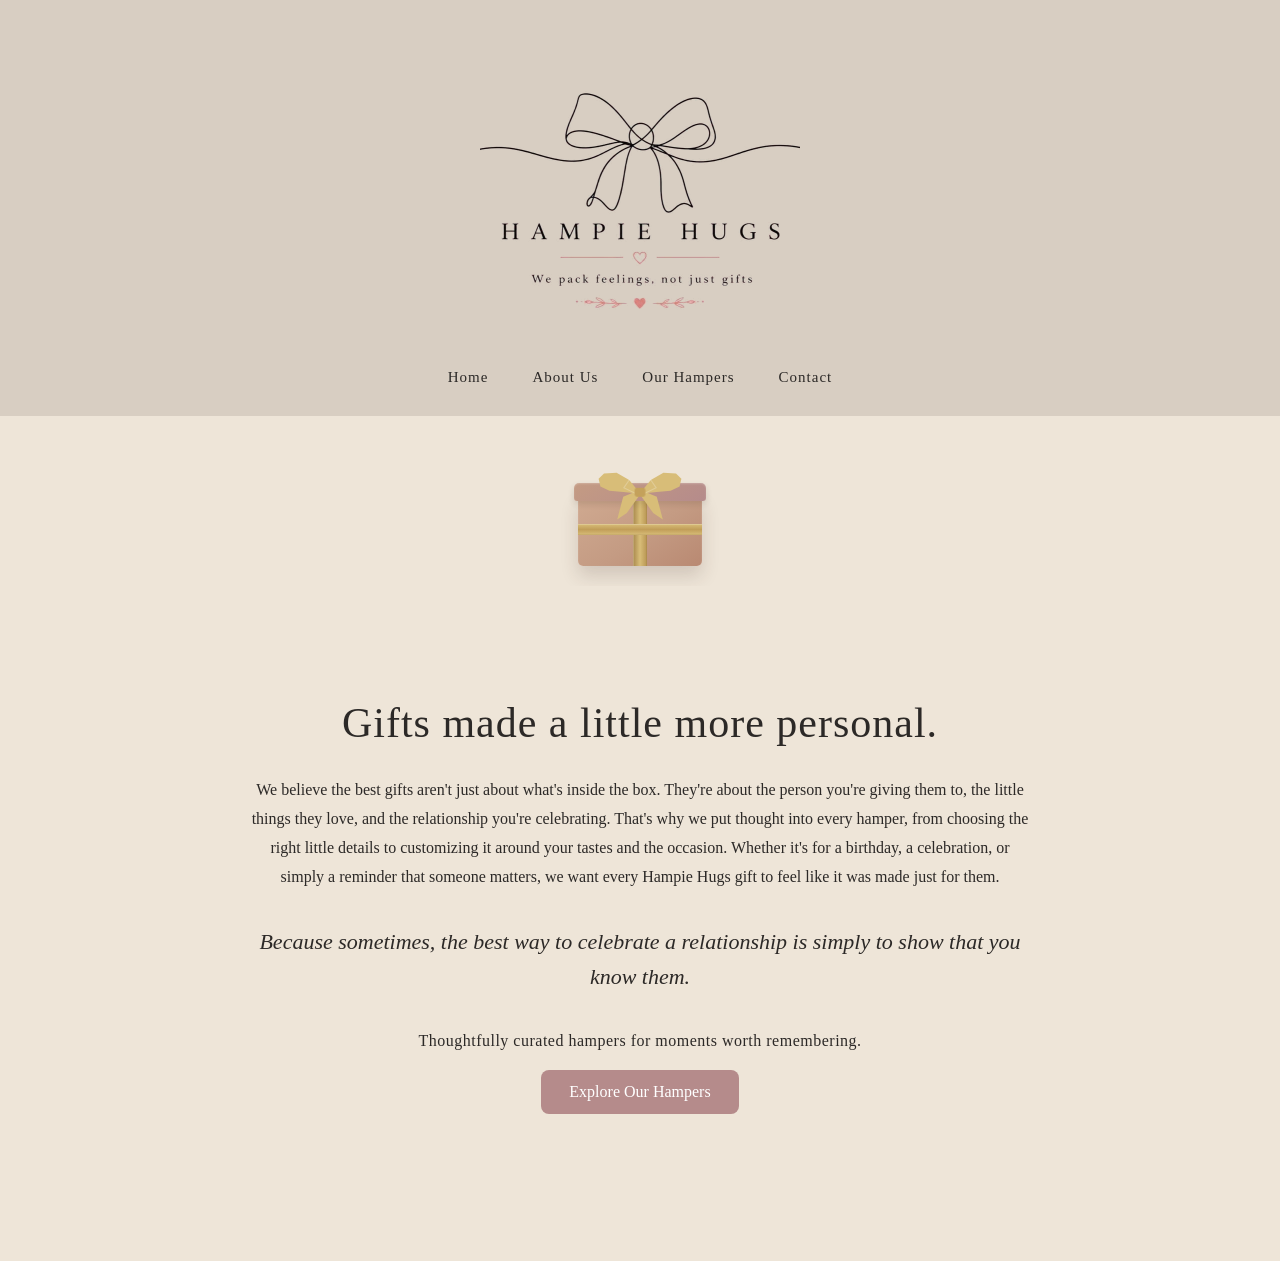
<file: index.html>
<!DOCTYPE html>
<html lang="en">

<head>
    <meta charset="UTF-8">
    <meta name="viewport" content="width=device-width, initial-scale=1.0">

    <title>Hampie Hugs</title>
    
    <link rel="stylesheet" href="style.css">
</head>

<body>

   <header>

    <img src="images/logo-transparent-clean-v2.png" alt="Hampie Hugs logo">

    <nav>
        <a href="#home">Home</a>
        <a href="about.html">About Us</a>
        <a href="#hampers">Our Hampers</a>
        <a href="#contact">Contact</a>
    </nav>

</header>

<div class="hh-animation">
    <div class="hh-gift">
        <div class="hh-box">
            <div class="hh-ribbon-vertical"></div>
            <div class="hh-ribbon-horizontal"></div>
        </div>
<div class="hh-bow">

    <svg viewBox="0 0 200 110" xmlns="http://www.w3.org/2000/svg">

        <defs>
            <linearGradient id="bowSatin"
                x1="0%" y1="0%"
                x2="100%" y2="100%">

                <stop offset="0%" stop-color="#dfc78b"/>
                <stop offset="45%" stop-color="#c5a45e"/>
                <stop offset="100%" stop-color="#ad8b49"/>

            </linearGradient>
        </defs>


        <!-- LEFT LOOP -->

        <path
            class="square-bow-loop"
            d="
                M96 42
                L82 25
                L61 13
                L40 14
                L31 23
                L34 36
                L49 43
                L72 45
                L92 47
                Z
            "
        />


        <!-- RIGHT LOOP -->

        <path
            class="square-bow-loop"
            d="
                M104 42
                L118 25
                L139 13
                L160 14
                L169 23
                L166 36
                L151 43
                L128 45
                L108 47
                Z
            "
        />


        <!-- LEFT TAIL -->

        <path
            class="square-bow-tail"
            d="
                M91 45
                L72 53
                L62 91
                L78 80
                L98 52
                Z
            "
        />


        <!-- RIGHT TAIL -->

        <path
            class="square-bow-tail"
            d="
                M109 45
                L128 53
                L138 91
                L122 80
                L102 52
                Z
            "
        />


        <!-- LEFT FOLD -->

        <path
            class="square-bow-fold"
            d="
                M82 25
                L73 38
                L92 47
            "
        />


        <!-- RIGHT FOLD -->

        <path
            class="square-bow-fold"
            d="
                M118 25
                L127 38
                L108 47
            "
        />


        <!-- CENTRE KNOT -->

        <rect
            class="square-bow-knot"
            x="91"
            y="38"
            width="18"
            height="15"
            rx="4"
        />

    </svg>

</div>
       

        <div class="hh-lid"></div>

    </div>
</div>

<main>

    <section class="hero">

        <div class="hero-content">

            <h1>Gifts made a little more personal.</h1>

            <p class="hero-story">
                We believe the best gifts aren't just about what's inside
                the box. They're about the person you're giving them to,
                the little things they love, and the relationship you're
                celebrating. That's why we put thought into every hamper,
                from choosing the right little details to customizing it
                around your tastes and the occasion. Whether it's for a
                birthday, a celebration, or simply a reminder that someone
                matters, we want every Hampie Hugs gift to feel like it was
                made just for them.
            </p>

            <p class="hero-ending">
                Because sometimes, the best way to celebrate a relationship
                is simply to show that you know them.
            </p>

            <p class="hero-tagline">
                Thoughtfully curated hampers for moments worth remembering.
            </p>

            <a href="#hampers">Explore Our Hampers</a>

        </div>

    </section>

  </main>
</body>

</html>
</file>
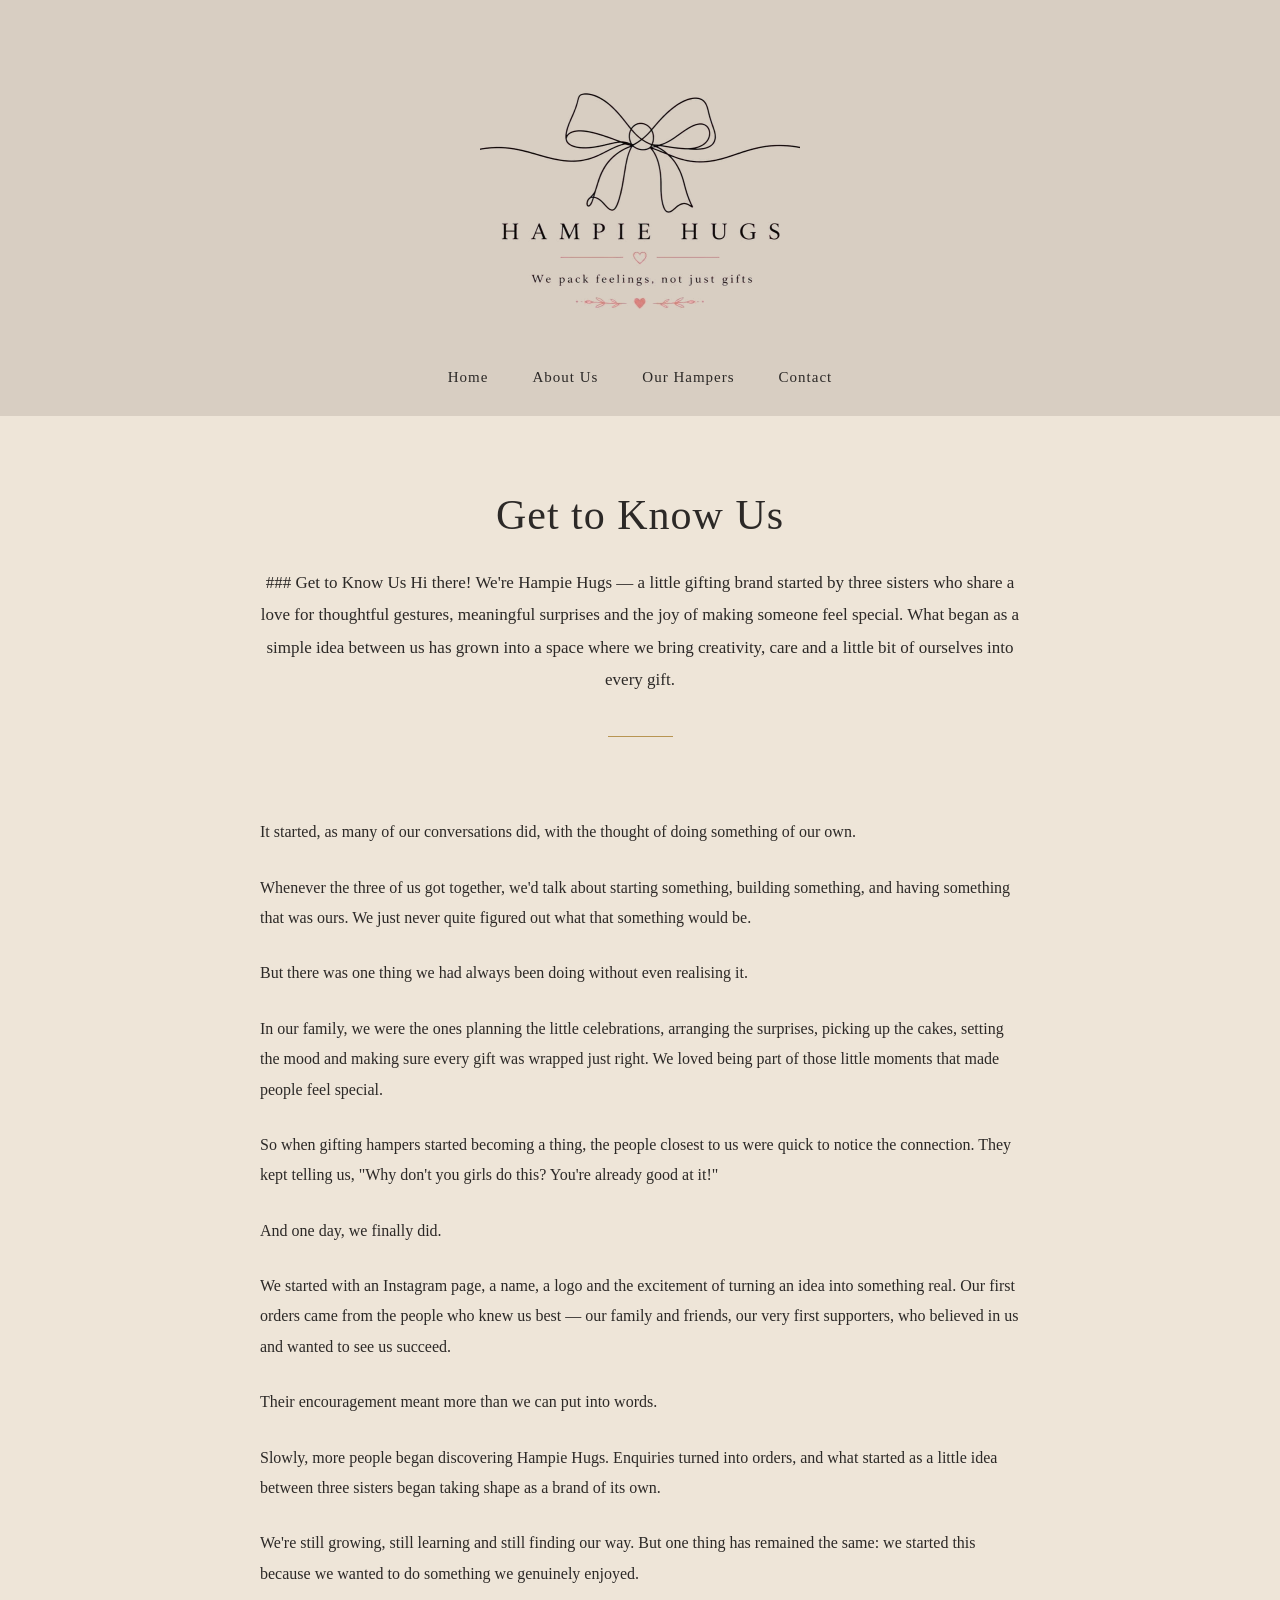
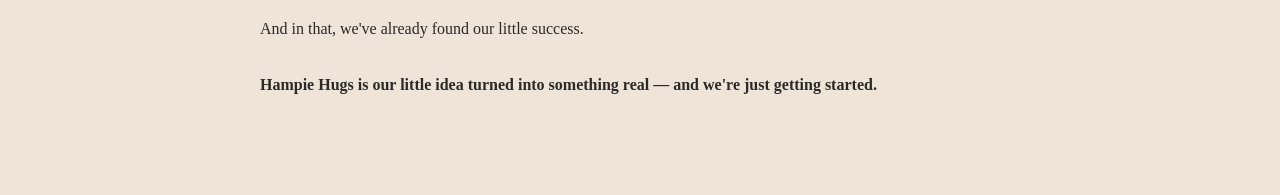
<file: about.html>
<!DOCTYPE html>
<html lang="en">

<head>
    <meta charset="UTF-8">
    <meta name="viewport" content="width=device-width, initial-scale=1.0">

    <title>About Us | Hampie Hugs</title>

    <link rel="stylesheet" href="style.css">
</head>

<body>

    <header>

        <img src="images/logo-transparent-clean-v2.png" alt="Hampie Hugs logo">

        <nav>
            <a href="index.html">Home</a>
            <a href="about.html">About Us</a>
            <a href="index.html#hampers">Our Hampers</a>
            <a href="index.html#contact">Contact</a>
        </nav>

    </header>

    <main class="about-page">

        <section class="about-intro">

            <h1>Get to Know Us</h1>

            <p class="about-greeting">
                ### Get to Know Us

Hi there! We're Hampie Hugs — a little gifting brand started by three sisters who share a love for thoughtful gestures, meaningful surprises and the joy of making someone feel special.

What began as a simple idea between us has grown into a space where we bring creativity, care and a little bit of ourselves into every gift.
            </p>

            <div class="about-divider"></div>

        </section>


        <section class="about-story">

            <p>
                It started, as many of our conversations did, with
                the thought of doing something of our own.
            </p>

            <p>
                Whenever the three of us got together, we'd talk about
                starting something, building something, and having
                something that was ours. We just never quite figured
                out what that something would be.
            </p>

            <p>
                But there was one thing we had always been doing
                without even realising it.
            </p>

            <p>
                In our family, we were the ones planning the little
                celebrations, arranging the surprises, picking up the
                cakes, setting the mood and making sure every gift was
                wrapped just right. We loved being part of those little
                moments that made people feel special.
            </p>

            <p>
                So when gifting hampers started becoming a thing,
                the people closest to us were quick to notice the
                connection. They kept telling us, "Why don't you girls
                do this? You're already good at it!"
            </p>

            <p>
                And one day, we finally did.
            </p>

            <p>
                We started with an Instagram page, a name, a logo and
                the excitement of turning an idea into something real.
                Our first orders came from the people who knew us best
                — our family and friends, our very first supporters,
                who believed in us and wanted to see us succeed.
            </p>

            <p>
                Their encouragement meant more than we can put into words.
            </p>

            <p>
                Slowly, more people began discovering Hampie Hugs.
                Enquiries turned into orders, and what started as a
                little idea between three sisters began taking shape
                as a brand of its own.
            </p>

            <p>
                We're still growing, still learning and still finding
                our way. But one thing has remained the same: we started
                this because we wanted to do something we genuinely enjoyed.
            </p>

            <p>
                And in that, we've already found our little success.
            </p>

            <p class="about-final">
                <strong>Hampie Hugs is our little idea turned into something real — and we're just getting started.</strong>
            </p>

        </section>

    </main>

</body>

</html>
</file>
<file: style.css>
/* ------------------------------
   Hampie Hugs - First Style
   ------------------------------ */

body {
    margin: 0;
    background-color: #eee5d8;
    color: #2c2927;
    font-family: Georgia, serif;
}

header {
    width: 100%;
    padding: 30px 0;
    text-align: center;
    background-color: #d8cec2;
    box-sizing: border-box;
}

header img {
    width: 320px;
    max-width: 80%;
    height: auto;
    display: block;
    margin: 0 auto;
}
.hero {
    min-height: 75vh;
    display: flex;
    justify-content: center;
    align-items: center;
    text-align: center;
    padding: 45px 20px 80px;
    box-sizing: border-box;
}

.hero-content {
    max-width: 780px;
    margin: 0 auto;
}

.hero h1 {
    font-size: 42px;
    font-weight: normal;
    letter-spacing: 1px;
    line-height: 1.2;
    margin: 0 0 28px;
}

.hero-story {
    font-size: 16px;
    line-height: 1.8;
    margin: 0 auto 32px;
}

.hero-ending {
    font-size: 22px;
    font-style: italic;
    line-height: 1.6;
    margin: 0 auto 38px;
}

.hero-tagline {
    font-size: 16px;
    letter-spacing: 0.5px;
    margin: 0 auto 20px;
}

.hero a {
    display: inline-block;
    padding: 13px 28px;
    background-color: #b58b8b;
    color: white;
    text-decoration: none;
    border-radius: 8px;
}
nav {
    margin-top: 18px;
}

nav a {
    color: #2c2927;
    text-decoration: none;
    font-size: 15px;
    margin: 0 20px;
    letter-spacing: 1px;
}

nav a:hover {
    background: linear-gradient(
        120deg,
        #6f5735,
        #a8874f,
        #d8bd78,
        #8f703e,
        #c9aa68,
        #6f5735
    );

    background-size: 200% auto;
    -webkit-background-clip: text;
    -webkit-text-fill-color: transparent;

    animation: goldShimmer 2s linear infinite;
}
/* ==============================
   HAMPiE HUGS GIFT ANIMATION
   ============================== */

.hh-animation {
    width: 100%;
    height: 170px;
    display: flex;
    justify-content: center;
    align-items: center;
    background: #eee5d8;
    overflow: hidden;
    box-sizing: border-box;
}

.hh-gift {
    position: relative;
    width: 160px;
    height: 140px;
}

/* ------------------------------
   BOX
   ------------------------------ */

.hh-box {
    position: absolute;
    width: 124px;
    height: 72px;
    left: 18px;
    bottom: 5px;

    background: linear-gradient(
        145deg,
        #d0aa91,
        #c49b83 55%,
        #b98972
    );

    border-radius: 5px;

    box-shadow:
        0 10px 18px rgba(60, 40, 30, 0.16),
        inset 0 1px 2px rgba(255, 255, 255, 0.25);

    opacity: 0;

    animation: hhBoxAppear 0.8s ease-out 0.2s forwards;
}

/* ------------------------------
   SLIM RIBBONS
   ------------------------------ */

.hh-ribbon-vertical {
    position: absolute;
    left: 55px;
    top: 0;

    width: 14px;
    height: 100%;

    background: linear-gradient(
        90deg,
        #a9894d,
        #d8bd78,
        #b89552
    );

    box-shadow:
        inset 1px 0 rgba(255, 255, 255, 0.2),
        inset -1px 0 rgba(90, 65, 30, 0.1);

    transform: scaleY(0);
    transform-origin: top;

    animation: hhRibbonDown 0.7s ease-out 1.2s forwards;
}


/* Horizontal ribbon */

.hh-ribbon-horizontal {
    position: absolute;
    left: 0;
    top: 30px;

    width: 100%;
    height: 11px;

    background: linear-gradient(
        180deg,
        #d8bd78,
        #c19e59,
        #d8bd78
    );

    box-shadow:
        inset 0 1px rgba(255, 255, 255, 0.2),
        inset 0 -1px rgba(90, 65, 30, 0.1);

    transform: scaleX(0);
    transform-origin: left;

    animation: hhRibbonAcross 0.7s ease-out 1.8s forwards;
}
/* ------------------------------
   LID
   ------------------------------ */

.hh-lid {
    position: absolute;
    left: 14px;
    bottom: 70px;

    width: 132px;
    height: 18px;

    background: linear-gradient(
        145deg,
        #c49b83,
        #b58b8b
    );

    border-radius: 5px 5px 3px 3px;

    box-shadow:
        0 3px 6px rgba(60, 40, 30, 0.14),
        inset 0 1px 2px rgba(255, 255, 255, 0.22);

    opacity: 0;

    animation: hhLidDrop 0.9s ease-out 0.7s forwards;
}


/* ------------------------------
   ANIMATIONS
   ------------------------------ */

@keyframes hhBoxAppear {

    from {
        opacity: 0;
        transform: translateY(80px);
    }

    to {
        opacity: 1;
        transform: translateY(0);
    }
}

@keyframes hhLidDrop {

    0% {
        opacity: 0;
        transform: translateY(-70px) rotate(-8deg);
    }

    70% {
        opacity: 1;
        transform: translateY(5px) rotate(2deg);
    }

    100% {
        opacity: 1;
        transform: translateY(0) rotate(0);
    }
}

@keyframes hhRibbonDown {

    from {
        transform: scaleY(0);
    }

    to {
        transform: scaleY(1);
    }
}

@keyframes hhRibbonAcross {

    from {
        transform: scaleX(0);
    }

    to {
        transform: scaleX(1);
    }
}

/* ------------------------------
   STRUCTURED SATIN BOW
   ------------------------------ */

.hh-bow {
    position: absolute;

    width: 120px;
    height: 72px;

    left: 20px;
    bottom: 37px;

    z-index: 20;

    opacity: 0;

    transform-origin: center bottom;

    animation:
        hhBowAppear
        0.8s
        cubic-bezier(.2, 1.2, .4, 1)
        2.7s
        forwards;
}

.hh-bow svg {
    width: 100%;
    height: 100%;
    overflow: visible;
}


/* ------------------------------
   BOW LOOPS
   ------------------------------ */

.square-bow-loop {
    fill: #d8bd78;
    stroke: none;
}

.square-bow-tail {
    fill: #d8bd78;
    stroke: none;
}


/* ------------------------------
   FOLDS
   ------------------------------ */

.square-bow-fold {
    fill: none;

    stroke: rgba(255, 255, 255, 0.22);

    stroke-width: 2;

    stroke-linecap: round;
    stroke-linejoin: round;
}


/* ------------------------------
   CENTRE KNOT
   ------------------------------ */

.square-bow-knot {
    fill: #c4a15b;

    stroke: none;

    transform-origin: 100px 45px;

    animation:
        hhKnotAppear
        0.45s
        cubic-bezier(.2, 1.4, .4, 1)
        3.45s
        forwards;
}


/* ------------------------------
   BOW APPEARANCE
   ------------------------------ */

@keyframes hhBowAppear {

    0% {
        opacity: 0;
        transform: translateY(-8px) scale(.72);
    }

    65% {
        opacity: 1;
        transform: translateY(2px) scale(1.04);
    }

    85% {
        transform: translateY(-1px) scale(.98);
    }

    100% {
        opacity: 1;
        transform: translateY(0) scale(1);
    }
}


/* ------------------------------
   KNOT APPEARANCE
   ------------------------------ */

@keyframes hhKnotAppear {

    0% {
        transform: scale(0);
    }

    65% {
        transform: scale(1.12);
    }

    100% {
        transform: scale(1);
    }
}

/* ==============================
   RESPONSIVE / MOBILE DESIGN
   ============================== */

@media (max-width: 600px) {

    /* ------------------------------
       HEADER
       ------------------------------ */

    header {
        padding: 22px 15px;
    }

    header img {
        width: 240px;
        max-width: 85%;
    }

    nav {
        margin-top: 14px;
        display: flex;
        justify-content: center;
        flex-wrap: wrap;
        gap: 8px 18px;
    }

    nav a {
        font-size: 13px;
        margin: 0;
        letter-spacing: 0.7px;
    }


    /* ------------------------------
       GIFT ANIMATION
       ------------------------------ */

    .hh-animation {
        height: 145px;
    }

    .hh-gift {
        transform: scale(0.85);
    }


    /* ------------------------------
       HERO
       ------------------------------ */

    .hero {
        min-height: auto;

        padding: 45px 22px 65px;
    }

    .hero-content {
        max-width: 100%;
    }

    .hero h1 {
        font-size: 32px;
        line-height: 1.25;
        letter-spacing: 0.5px;

        margin-bottom: 22px;
    }

    .hero-story {
        font-size: 15px;
        line-height: 1.75;

        margin-bottom: 26px;
    }

    .hero-ending {
        font-size: 19px;
        line-height: 1.55;

        margin-bottom: 30px;
    }

    .hero-tagline {
        font-size: 14px;
        line-height: 1.5;

        margin-bottom: 18px;
    }

    .hero a {
        padding: 12px 24px;
        font-size: 14px;
    }
}


/* ==============================
   VERY SMALL PHONES
   ============================== */

@media (max-width: 400px) {

    header {
        padding: 20px 12px;
    }

    header img {
        width: 210px;
    }

   nav {
    column-gap: 20px;
    row-gap: 10px;
}

nav a {
    font-size: 12px;
}


    .hh-animation {
        height: 135px;
    }

    .hh-gift {
        transform: scale(0.78);
    }


    .hero {
        padding: 38px 18px 55px;
    }

    .hero h1 {
        font-size: 28px;
    }

    .hero-story {
        font-size: 14px;
        line-height: 1.7;
    }

    .hero-ending {
        font-size: 18px;
    }

    .hero-tagline {
        font-size: 13px;
    }

    .hero a {
        padding: 11px 21px;
    }
}

/* ==============================
   ABOUT US PAGE
   ============================== */

.about-page {
    width: 100%;
    box-sizing: border-box;
}

/* INTRODUCTION */

.about-intro {
    text-align: center;
    max-width: 780px;
    margin: 0 auto;
    padding: 75px 25px 45px;
}

.about-eyebrow {
    font-size: 12px;
    letter-spacing: 3px;
    color: #a8874f;
    margin-bottom: 18px;
}

.about-intro h1 {
    font-size: 42px;
    font-weight: normal;
    letter-spacing: 1px;
    margin: 0 0 28px;
}

.about-greeting {
    font-size: 17px;
    line-height: 1.9;
    margin: 0 auto;
}

.about-divider {
    width: 65px;
    height: 1px;
    background-color: #b89552;
    margin: 40px auto 0;
}


/* OUR STORY */

.about-story {
    max-width: 760px;
    margin: 0 auto;
    padding: 35px 25px 70px;
}

.about-story h2,
.about-journey h2 {
    font-size: 28px;
    font-weight: normal;
    text-align: center;
    margin: 0 0 40px;
}

.about-story p {
    font-size: 16px;
    line-height: 1.9;
    margin: 0 0 25px;
}

.about-story .about-highlight {
    font-size: 23px;
    font-style: italic;
    text-align: center;
    color: #a8874f;
    margin: 38px 0;
}


/* OUR JOURNEY */

.about-journey {
    background-color: #e5dace;
    padding: 65px 25px 75px;
    text-align: center;
}

.journey-items {
    max-width: 1000px;
    margin: 0 auto;
    display: grid;
    grid-template-columns: repeat(3, 1fr);
    gap: 35px;
}

.journey-item {
    padding: 20px 15px;
}

.journey-item span {
    color: #a8874f;
    font-size: 14px;
    letter-spacing: 2px;
}

.journey-item h3 {
    font-size: 21px;
    font-weight: normal;
    margin: 15px 0;
}

.journey-item p {
    font-size: 15px;
    line-height: 1.8;
    margin: 0;
}


/* CLOSING */

.about-closing {
    text-align: center;
    max-width: 750px;
    margin: 0 auto;
    padding: 75px 25px 85px;
}

.about-closing p {
    font-size: 24px;
    font-style: italic;
    line-height: 1.7;
    margin: 0 auto 30px;
}

.about-closing a {
    display: inline-block;
    padding: 13px 28px;
    background-color: #b58b8b;
    color: white;
    text-decoration: none;
    border-radius: 8px;
}


/* ABOUT PAGE - MOBILE */

@media (max-width: 600px) {

    .about-intro {
        padding: 55px 22px 35px;
    }

    .about-intro h1 {
        font-size: 32px;
    }

    .about-greeting {
        font-size: 15px;
        line-height: 1.8;
    }

    .about-story {
        padding: 30px 22px 50px;
    }

    .about-story h2,
    .about-journey h2 {
        font-size: 25px;
        margin-bottom: 30px;
    }

    .about-story p {
        font-size: 15px;
        line-height: 1.8;
        margin-bottom: 22px;
    }

    .about-story .about-highlight {
        font-size: 21px;
    }

    .about-journey {
        padding: 50px 22px;
    }

    .journey-items {
        grid-template-columns: 1fr;
        gap: 15px;
    }

    .journey-item {
        padding: 15px 10px;
    }

    .about-closing {
        padding: 55px 22px 65px;
    }

    .about-closing p {
        font-size: 21px;
    }
}


@media (max-width: 400px) {

    .about-intro h1 {
        font-size: 29px;
    }

    .about-greeting {
        font-size: 14px;
    }

    .about-story p {
        font-size: 14px;
    }

    .about-closing p {
        font-size: 19px;
    }
}
</file>
